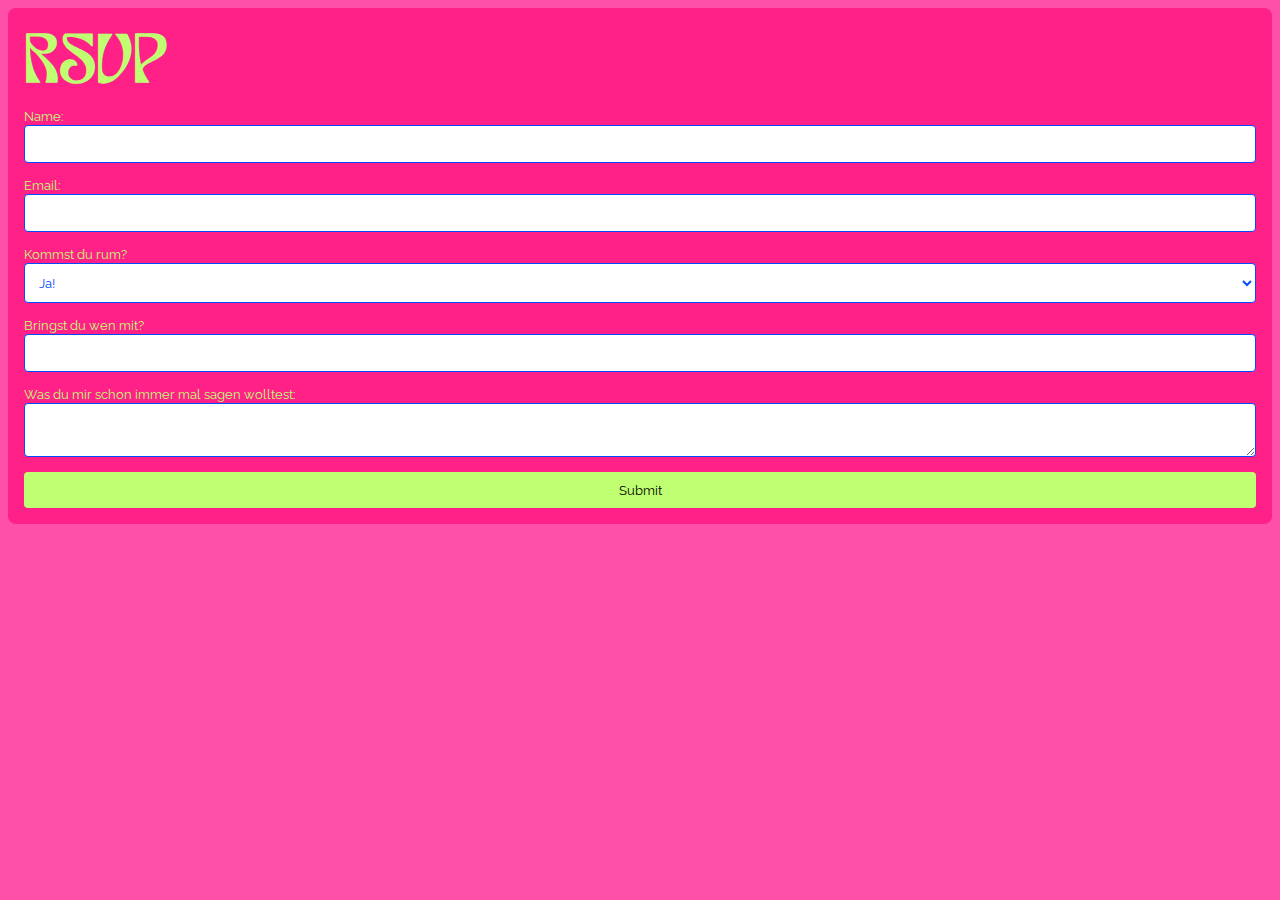
<file: rsvp.html>
<!DOCTYPE html>
<html lang="en">
<head>
    <meta charset="UTF-8">
    <meta http-equiv="X-UA-Compatible" content="IE=edge">
    <meta name="viewport" content="width=device-width, initial-scale=1.0">
    <title>Document</title>
    <link rel="stylesheet" href="rsvp.css">
</head>
<body>
    <div class="rsvp-form-container">
        <form id="rsvpForm">
            <h2>RSVP</h2>
    
            <label for="name">Name:</label>
            <input type="text" id="name" name="name" required>
    
            <label for="email">Email:</label>
            <input type="email" id="email" name="email" required>
    
            <label for="attendance">Kommst du rum?</label>
            <select id="attendance" name="attendance">
                <option value="yes">Ja!</option>
                <option value="no">Nein :( </option>
                <option value="maybe">Vielleicht...</option>
            </select>
    
            <label for="guests">Bringst du wen mit?</label>
            <input type="number" id="guests" name="guests" min="0" max="10">
    
            <label for="comments">Was du mir schon immer mal sagen wolltest:</label>
            <textarea id="comments" name="comments"></textarea>
    
            <button type="submit">Submit</button>
        </form>
</body>
</html>
</file>
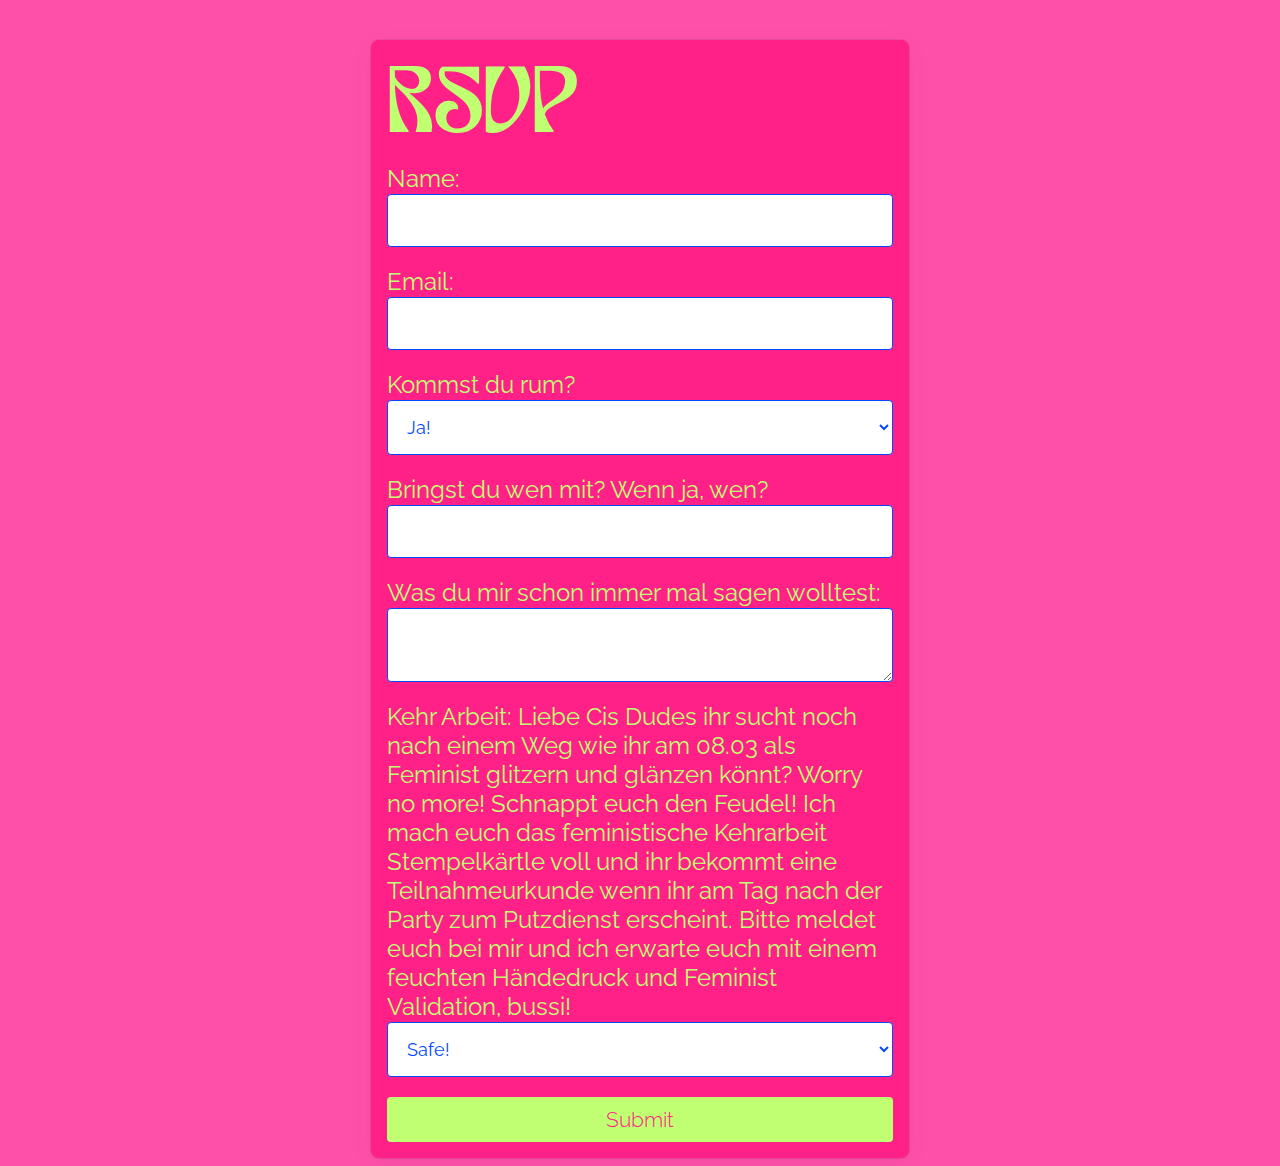
<file: rsvp/rsvp.html>
<!DOCTYPE html>
<html lang="en">
<head>
    <meta charset="UTF-8">
    <meta http-equiv="X-UA-Compatible" content="IE=edge">
    <meta name="viewport" content="width=device-width, initial-scale=1.0">
    <title>Document</title>
    <link rel="stylesheet" href="rsvp.css">
    <script type="text/javascript" src="https://cdn.emailjs.com/sdk/2.3.2/email.min.js"></script>
    <script>emailjs.init("FD23SeCS4zAVskE8d");</script>
</head>
<body>
    <div class="rsvp-form-container">
        <form id="rsvpForm">
            <h2>RSVP</h2>
    
            <label for="name">Name:</label>
            <input type="text" id="name" name="name" required>
    
            <label for="email">Email:</label>
            <input type="email" id="email" name="email" required>
    
            <label for="attendance">Kommst du rum?</label>
            <select id="attendance" name="attendance">
                <option value="Ja">Ja!</option>
                <option value="Nein">Nein :( </option>
                <option value="Vielleicht">Vielleicht...</option>
            </select>
    
            <label for="guests">Bringst du wen mit? Wenn ja, wen?</label>
            <input type="text" id="guests" name="guests">
    
            <label for="comments">Was du mir schon immer mal sagen wolltest:</label>
            <textarea id="comments" name="comments"></textarea>
            <label class="Kehr" for="kehr">Kehr Arbeit: Liebe Cis Dudes ihr sucht noch nach einem Weg wie ihr am 08.03 als Feminist glitzern und glänzen könnt? Worry no more! Schnappt euch den Feudel! Ich mach euch das feministische Kehrarbeit Stempelkärtle voll und ihr bekommt eine Teilnahmeurkunde wenn ihr am Tag nach der Party zum Putzdienst erscheint. Bitte meldet euch bei mir und ich erwarte euch mit einem feuchten Händedruck und Feminist Validation, bussi!</label>
            <select id="kehr" name="kehr">
                <option value="Ja">Safe!</option>
                <option value="Nein">Neee sorry :( </option>
            </select>
            
            <button type="submit"><p>Submit</p></button>


        </form>
        <script src="rsvp.js"></script>  
</body>
</html>
</file>
<file: rsvp.css>
@font-face {
    font-family: Raleway;
    src: url(font/Raleway.ttf);
}

@font-face {
    font-family: TanParadiso;
    src: url(font/tan-paradiso.otf);
}

body {
    background-color: #FF50A9;
}

.rsvp-form-container {
    background-color: #ff2088;
    padding: 1rem;
    border-radius: 8px;
    box-shadow: 0 0 1px rgba(0,0,0,0.1);
}

form {
    display: flex;
    flex-direction: column;
}

input[type="text"],
input[type="email"],
input[type="number"],
select,
textarea {
    margin-bottom: 15px;
    padding: 10px;
    border: 1px solid #034aff;
    border-radius: 4px;
    font-family: Raleway;
    background-color: #ffffff;
    color: #034aff;
}

input:focus {
    border: none;
    box-shadow: none;
}

h2 {
    font-family: TanParadiso;
    color: #C1FF72;
    font-size: 3rem;
    margin: .6rem 0 .7rem 0;
}



label {
    font-family: Raleway;
    font-size: 0.8rem;
    margin-bottom: 1px;
    color: #C1FF72;
}

button[type="submit"] {
    background-color: #C1FF72;
    padding: 10px 15px;
    border: none;
    border-radius: 4px;
    cursor: pointer;
    font-family: Raleway;
}

button[type="submit"]:hover {
    background-color: #b4ff9b;
}
</file>
<file: rsvp/rsvp.css>
@font-face {
    font-family: Raleway;
    src: url(../font/Raleway.ttf);
}

@font-face {
    font-family: TanParadiso;
    src: url(../font/tan-paradiso.otf);
}

body {
    background-color: #FF50A9;
    display: flex;
    align-items: center;
    justify-content: center;
}

.rsvp-form-container {
    background-color: #ff2088;
    padding: 1rem;
    border-radius: 8px;
    box-shadow: rgba(0, 0, 0, 0.05) 0px 6px 24px 0px, rgba(0, 0, 0, 0.08) 0px 0px 0px 1px;
}

form {
    display: flex;
    flex-direction: column;
}

input[type="text"],
input[type="email"],
input[type="number"],
select,
textarea {
    margin-bottom: 15px;
    padding: 10px;
    border: 1px solid #034aff;
    border-radius: 4px;
    font-family: Raleway;
    background-color: #ffffff;
    color: #034aff;
}

input:focus {
    border: none;
    box-shadow: none;
}

h2 {
    font-family: TanParadiso;
    color: #C1FF72;
    font-size: 3rem;
    margin: .6rem 0 .7rem 0;
}

p {
    margin: 0%;
    font-family: Raleway;
    color: #ff2088;
    font-weight: 300;
    font-size: 1rem;
}

label {
    font-family: Raleway;
    font-size: 1rem;
    margin-bottom: 1px;
    color: #C1FF72;
}

button[type="submit"] {
    background-color: #C1FF72;
    padding: 10px 15px;
    border: none;
    border-radius: 4px;
    cursor: pointer;
    
}

button[type="submit"]:hover {
    background-color: #b4ff9b;
} 

@media only screen and (min-width: 1200px) {
    .rsvp-form-container {
        width: 40%;
        margin-top: 2rem;
    }


input[type="text"],
input[type="email"],
input[type="number"],
select,
textarea {
    margin-bottom: 20px;
    padding: 15px;
    border: 1px solid #034aff;
    border-radius: 4px;
    font-family: Raleway;
    background-color: #ffffff;
    color: #034aff;
    font-size: 1.1rem;
}

input:focus {
    border: none;
    box-shadow: none;
}

h2 {
    font-family: TanParadiso;
    color: #C1FF72;
    font-size: 4rem;
    margin: .6rem 0 .7rem 0;
}

p {
    margin: 0%;
    font-family: Raleway;
    color: #ff2088;
    font-weight: 300;
    font-size: 1.3rem;
}

label {
    font-family: Raleway;
    font-size: 1.5rem;
    margin-bottom: 1px;
    color: #C1FF72;
}

button[type="submit"] {
    background-color: #C1FF72;
    padding: 10px 15px;
    border: none;
    border-radius: 4px;
    cursor: pointer;    
}

button[type="submit"]:hover {
    background-color: #adff41;
} 
}
</file>
